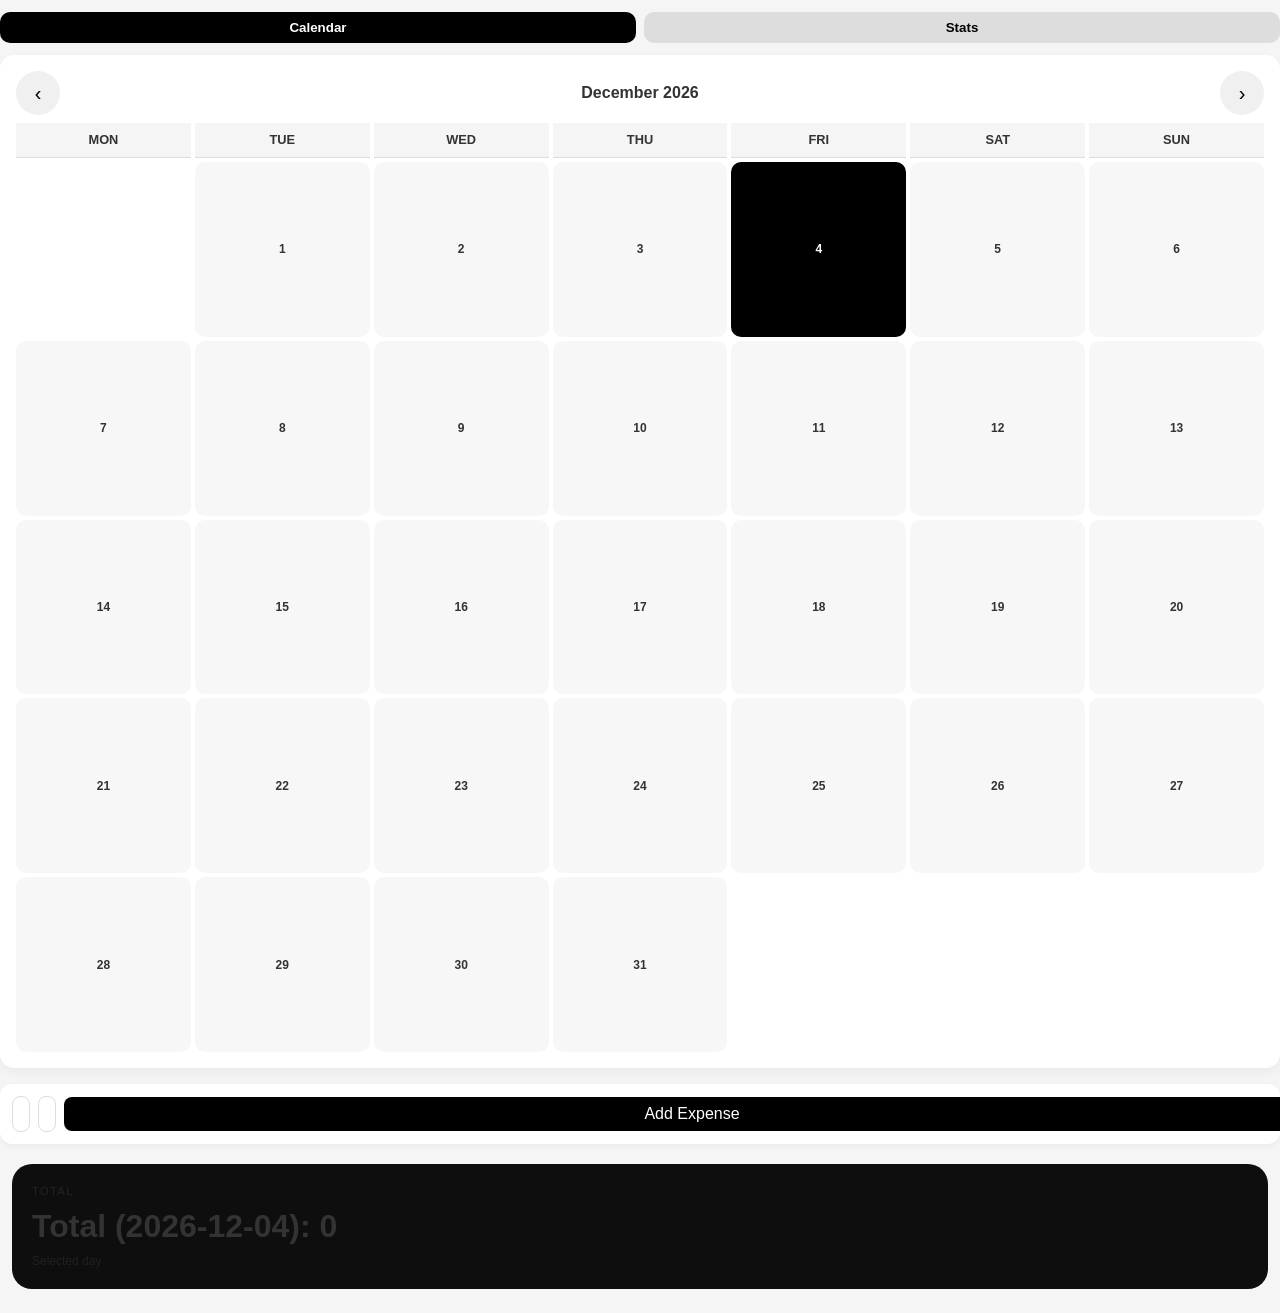
<file: index.html>
<!DOCTYPE html>
<html lang="en">
<head>
	<meta charset="UTF-8" />

	<!-- Makes the app responsive on mobile devices -->
	<meta name="viewport" content="width=device-width, initial-scale=1.0" />

	<!-- Page title (shown in browser tab) -->
	<title>🐷 StingyLog</title>

	<!-- PWA -->
  	<link rel="manifest" href="manifest.json" />

	<!-- Theme color used for browser UI and Android status bar -->
	<meta name="theme-color" content="#111111" />

	<!-- iOS PWA support -->
	<meta name="apple-mobile-web-app-capable" content="yes">
	<meta name="apple-mobile-web-app-status-bar-style" content="black-translucent">

	<!-- App name shown under the icon on iOS home screen -->
	<meta name="apple-mobile-web-app-title" content="StingyLog">
	<!-- iOS app icon -->
	<link rel="apple-touch-icon" sizes="180x180" href="imgs/piggy.png">

	<!-- Content Security Policy -->
	<meta http-equiv="Content-Security-Policy"
		content="
			default-src 'self';
			script-src 'self';
			style-src 'self' 'unsafe-inline';
			img-src 'self' data:;
			connect-src 'self';
		" />

	<!-- Main stylesheet -->
	<link rel="stylesheet" href="css/style.css" />
</head>

<body>
	<!-- <header>
		<h1>🐷 StingyLog</h1>
	</header> -->

	<main class="app">

		<!-- Tabs for switching views -->
		<div class="tabs">
			<button id="tabCalendar" class="active">Calendar</button>
			<button id="tabStats">Stats</button>
		</div>

		<!-- Calendar view -->
		<section id="calendarView">
			<!-- Calendar container -->
			<div class="calendar">
				<!-- Calendar header with month navigation -->
				<div class="calendar-header">
					<button id="prevMonth">‹</button> <!-- Button to go to previous month -->
					<span id="monthLabel" role="button"></span> <!-- Displays current month -->
					<button id="nextMonth">›</button> <!-- Button to go to next month -->
				</div>
				<!-- Calendar grid for days -->
				<div class="calendar-grid" id="calendarGrid"></div>

				<div class="month-grid hidden" id="monthGrid"></div>
			</div>

			<!-- Expense entry card -->
			<div class="card">
				<input
					id="amount"
					type="number"
					inputmode="decimal"
					placeholder="Amount" 
				/>
				<input
					id="note"
					type="text"
					placeholder="What was it for?" 
				/>
				<button id="addBtn">Add Expense</button> <!-- Button to add expense -->
				<button id="zeroBtn" class="secondary">No Spend</button>
			</div>

			<!-- Bottom Summary Card -->
			<div class="total-card">
				<div class="total-meta">TOTAL</div>
				<div id="total" class="total-amount">₩0</div>
				<div class="total-date" id="totalDate">Selected day</div>
			</div>

			<!-- List of added expenses -->
			<ul id="list" class="expense-list"></ul>
		</section>

		<!-- Statistics view section (hidden by default) -->
		<section id="statsView" hidden>
			<!-- Filters and budget input -->
			<div class="card">
				<label>
					Time range
					<select id="range">
						<option value="7">Last 7 days</option>
						<option value="14">Last 14 days</option>
						<option value="30">Last 30 days</option>
						<option value="custom">Custom</option>
					</select>
				</label>

				<!-- Custom date range inputs, shown only when 'Custom' is selected -->
				<label id="customRange" hidden>
					From
					<input type="date" id="fromDate" />
					To
					<input type="date" id="toDate" />
				</label>

				<label>
					Budget
					<input type="number" id="budget" placeholder="Optional" /> <!-- Optional budget input -->
				</label>
			</div>

			<!-- Statistics summary card -->
			<div class="card">
				<h2 id="statsTotal">Total: 0</h2> <!-- Total expenses for selected range -->
				<div class="progress">
					<div id="progressBar"></div> <!-- Visual progress bar for budget usage -->
				</div>
				<p id="statsPercent"></p> <!-- Percentage of budget used -->
			</div>
		</section>
	</main>

	<!-- Main JavaScript file -->
	<!-- <script src="app_old.js"></script> -->
	<script type="module" src="js/app.js"></script>

	<!-- Service Worker registration for PWA support -->
	<script type="module" src="js/sw-register.js"></script>

</body>
</html>
</file>
<file: css/style.css>
/* =========================
   BASE / GLOBAL STYLES
========================= */
* {
  box-sizing: border-box;
  margin: 0;
  padding: 0;
}

:root {
  --primary-bg: #fff;
  --primary-color: #000;
  --secondary-bg: #f7f7f7;
  --accent-color: #e53935;
  --text-color: #333;
}

body {
  font-family: sans-serif;
  font-size: 16px;
  line-height: 1.4;
  background: #f5f5f5;
  color: var(--text-color);
  padding-top: env(safe-area-inset-top);
}

/* Center container with max width for desktop */
.container {
  width: 95%;
  max-width: 800px;
  margin: 0 auto;
}

h2 {
  position: static;
  background: none;
  padding: 0;
  font-size: inherit;
}


/* =========================
   TABS
========================= */
.tabs {
  display: flex;
  gap: 0.5rem;
  margin-top: 0.75rem;
  margin-bottom: 0.75rem;
}

.tabs button {
  flex: 1;
  padding: 0.5rem;
  border-radius: 10px;
  border: none;
  background: #ddd;
  font-weight: 600;
  cursor: pointer;
}

.tabs button.active {
  background: var(--primary-color);
  color: var(--primary-bg);
}

/* =========================
   CALENDAR STYLES
========================= */
.calendar {
  background: var(--primary-bg);
  border-radius: 14px;
  padding: 1rem;
  margin-bottom: 1rem;
  box-shadow: 0 4px 12px rgba(0,0,0,0.05);
}

.calendar-header {
  display: flex;
  justify-content: space-between;
  align-items: center;
  margin-bottom: 0.5rem;
}

.calendar-header span {
  font-weight: 600;
  font-size: 1rem;
}

.calendar-header button {
  width: 44px;
  height: 44px;
  border-radius: 50%;
  background: #f0f0f0;
  border: none;
  font-size: 1.25rem;
  display: flex;
  align-items: center;
  justify-content: center;
  cursor: pointer;
  transition: background 0.2s, transform 0.1s;
}

/* Touch feedback */
.calendar-header button:active {
  transform: scale(0.92);
}

/* Hover only on real mouse devices */
@media (hover: hover) {
  .calendar-header button:hover {
    background: #e0e0e0;
  }
}

/* Calendar grid */
.calendar-grid {
  display: grid;
  grid-template-columns: repeat(7, minmax(40px, 1fr));
  gap: 0.25rem;
  overflow-x: auto; /* scroll for small screens */
}

.calendar-day {
  aspect-ratio: 1 / 1;
  display: flex;
  flex-direction: column;
  justify-content: center;
  align-items: center;
  border-radius: 10px;
  font-size: 0.75rem;
  cursor: pointer;
  user-select: none;
  background: var(--secondary-bg);
  min-width: 40px;
  min-height: 40px;
  transition: background 0.2s, color 0.2s;
}

/* Day names header (Mon - Sun) */
.calendar-day-name {
  font-weight: bold;
  text-align: center;
  padding: 8px 0;
  font-size: 0.8rem;      /* slightly larger text */
  color: #333;             /* dark gray text for readability */
  background-color: #f5f5f5; /* subtle light background */
  border-bottom: 1px solid #ddd; /* separates header from days */
  text-transform: uppercase; /* makes them all caps for style */
}

.calendar-day.active {
  background: var(--primary-color);
  color: var(--primary-bg);
}

.calendar-day > div:first-child {
  font-weight: 600;
  line-height: 1;
}

.calendar-day .sum {
  font-size: 0.625rem;
  margin-top: 0.25rem;
  color: #666;
}

.calendar-day.active .sum {
  color: #ddd;
}

.calendar-day:active {
  transform: scale(0.96);
}

@media (hover: hover) {
  .calendar-day:hover {
    background: #eee;
  }
}

.month-grid {
  display: grid;
  grid-template-columns: repeat(3, 1fr);
  gap: 0.5rem;
}

.month {
  padding: 1rem;
  text-align: center;
  border-radius: 10px;
  background: var(--secondary-bg);
  cursor: pointer;
  font-size: 0.9rem;
}

.month.active {
  background: var(--primary-color);
  color: var(--primary-bg);
}

@media (hover: hover) {
  .month:hover {
    background: #eee;
  }
}

.hidden {
  display: none;
}

/* =========================
   Total Card
========================= */
.total-card {
  margin: 1.25rem 0.75rem 0.75rem;
  padding: 1.25rem;
  background: #0e0e0f; /* darker than cards */
  border-radius: 20px; /* more premium */
}

.total-meta {
  font-size: 0.7rem;
  letter-spacing: 0.12em;
  opacity: 0.6;
}

.total-amount {
  font-size: 2rem;
  font-weight: 600;
  margin: 0.25rem 0;
}

.total-date {
  font-size: 0.75rem;
  opacity: 0.5;
}

.expense-list {
  list-style: none;
  margin: 0.5rem 0.75rem 1.5rem;
  padding: 0;
}

/* =========================
   EXPENSE CARD
========================= */
.card {
  display: flex;
  flex-direction: column;
  gap: 0.5rem;
  background: var(--primary-bg);
  padding: 0.75rem;
  border-radius: 12px;
  box-shadow: 0 2px 6px rgba(0,0,0,0.05);
}

.card input,
.card button {
  width: 100%;
  padding: 0.5rem;
  font-size: 1rem;
  border-radius: 8px;
  border: 1px solid #ddd;
}

.card button {
  background: var(--primary-color);
  color: var(--primary-bg);
  border: none;
  cursor: pointer;
  transition: background 0.2s;
}

.card button:hover {
  background: #333;
}

@media (min-width: 600px) {
  .card {
    flex-direction: row;
    align-items: center;
  }
  .card input {
    flex: 1;
  }
  .card button {
    flex-shrink: 0;
  }
}

/* Button group */
.card .actions {
  display: flex;
  gap: 0.5rem;
}

.card .actions button {
  flex: 1;
}

/* Secondary button */
.card button.secondary {
  background: #eee;
  color: #333;
}

@media (hover: hover) {
  .card button.secondary:hover {
    background: #e0e0e0;
  }
}


/* =========================
   EXPENSE LIST
========================= */
.expense-item {
  background: #111;
  border-radius: 14px;
  margin-top: 0.5rem;
  box-shadow: 0 4px 12px rgba(0,0,0,0.25);
  overflow: hidden;
}

.expense-item::after {
  display: none;
}

.expense-content {
  display: grid;
  grid-template-columns: 1fr auto;
  align-items: center;
  gap: 0.75rem;
  padding: 0.75rem 3rem 0.75rem 0.75rem; /* space for delete */
  background: #111;
}

.expense-content span {
  word-break: break-word;
}

.expense-content strong {
  white-space: nowrap;
}

.delete-btn {
  color: #ff453a;
  opacity: 0.8;
}

.delete-btn:hover {
  opacity: 1;
}

/* ========================= */
/* ========================= */
/*   Stats View              */
/* ========================= */
/* ========================= */

/* =========================
   PROGRESS BAR
========================= */
.progress {
  width: 100%;
  height: 12px;
  background: #eee;
  border-radius: 999px;
  overflow: hidden;
  margin: 0.5rem 0;
}

#progressBar {
  height: 100%;
  width: 0%;
  background: var(--primary-color);
  transition: width 0.3s ease;
}


/* =========================
   LABELS & INPUTS
========================= */
label {
  font-size: 0.875rem;
  display: block;
}

label input,
label select {
  margin-top: 0.25rem;
  width: 100%;
  padding: 0.5rem;
  border-radius: 8px;
  border: 1px solid #ddd;
}

/* =========================
   MOBILE TOUCH OPTIMIZATION
========================= */
@media (hover: none) {
  .delete-btn {
    display: none;
  }

  .expense-content {
    padding-right: 1rem;
  }
}
</file>
